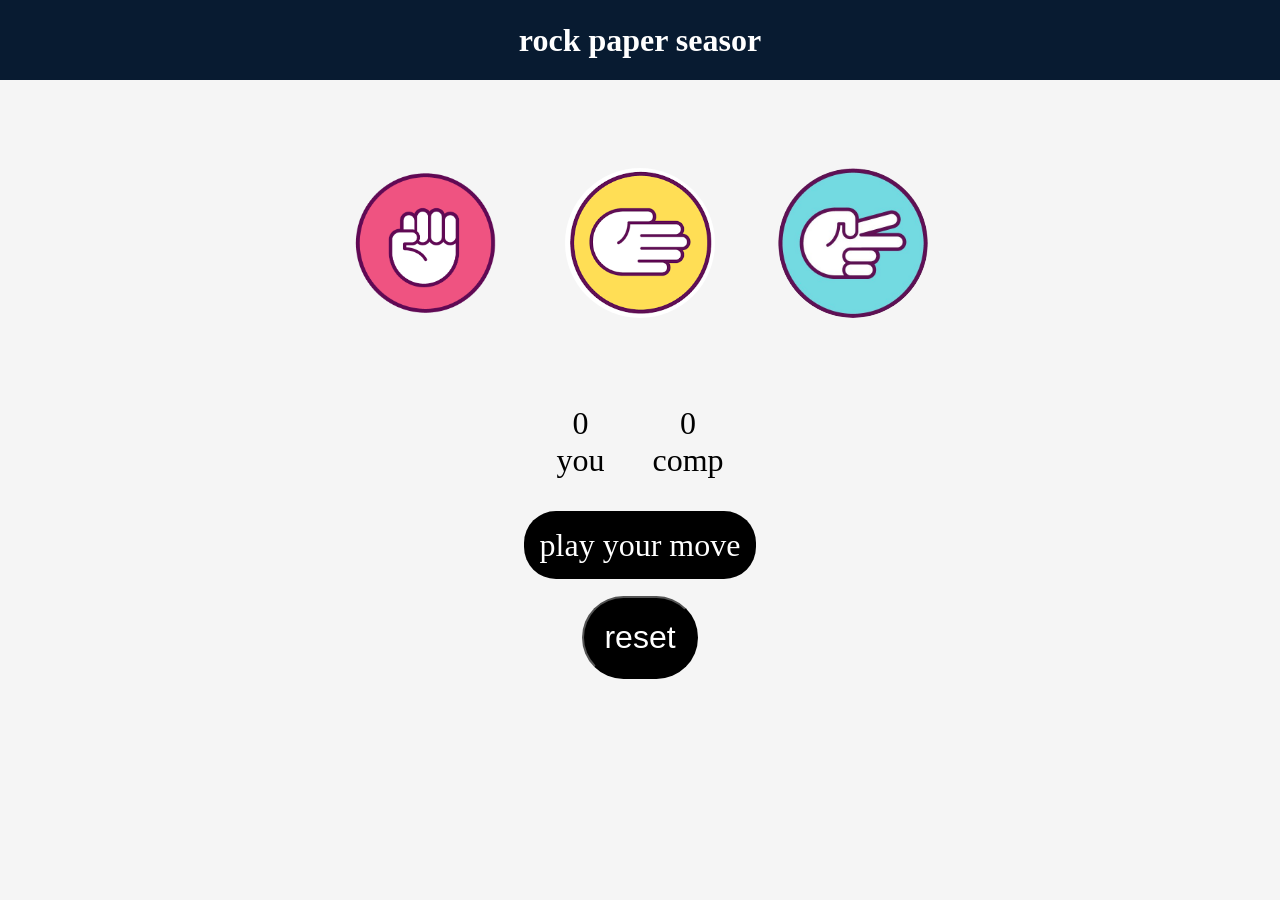
<file: rock-paper-seasor/index.html>
<!DOCTYPE html>
<html lang="en">
<head>
    <meta charset="UTF-8">
    <meta name="viewport" content="width=device-width, initial-scale=1.0">
    <title>r-p-s</title>
    <link rel="stylesheet" href="style.css">
</head>
<body>
    
    <h1>rock paper seasor</h1>
    <div class="choices">
        <div class="choice" id="rock">
            <img src="element/rock.png" alt="rock">
        </div>
        <div class="choice" id="paper">
            <img src="element/paper.png" alt="paper">
        </div>
        <div class="choice" id="scissor">
            <img src="element/scissor.jpg" alt="scissor">
        </div>
    </div>

    <div class="scoreboard">
        <div class="score">
            <p id="uscore">0</p>
            <p>you</p>
        </div>
        <div class="score">
            <p id="cscore">0</p>
            <p>comp</p>
        </div>
    </div>

    <div class="msg-container">
        <p id="msg">
            play your move
        </p>
    </div>

    <button id="resetbtn">
        reset
    </button>

    <script src="script.js"></script>
</body>
</html>
</file>
<file: rock-paper-seasor/style.css>
*{
    margin: 0;
    padding: 0;
    text-align: center;
}

body{
    background-color: whitesmoke;
}

h1{
    background-color: #081b31;
    color: white;
    height: 5rem;
    line-height: 5rem;
}

button{
    background-color: black;
    color: white;
    border-radius: 3rem;
}

.choice{
    height: 165px;
    width: 165px;
    border-radius: 50%;
    display: flex;
    justify-content: center;
    align-items: center;

}

.choice:hover{
    background-color: white;
    cursor: pointer;
}

img{
    height: 150px;
    width: 150px;
    object-fit: cover;
    border-radius: 50%;
}

.choices{
    display: flex;
    justify-content: center;
    align-items: center;
    gap: 3rem;
    margin-top:5rem ;
    margin-bottom: 5rem;
}

.scoreboard{
    display: flex;
    justify-content: center;
    align-items: center;
    font-size: 2rem;
    margin-top: 3rem;
    margin-bottom: 3rem;
    gap: 3rem;
}

.uscore, .cscore{
    font-size: 4rem;
}

.mascontainer{
    margin-top: 5rem;
    margin-bottom: 5rem;
}

#msg{
    background-color: black;
    color: white;
    font-size: 2rem;
    display: inline;
    padding: 1rem;
    border-radius: 2rem;

}

#resetbtn{
    font-size: 2rem;
    margin-top: 2rem;
    padding: 1.3rem;
}

#resetbtn:hover{
    background-color: #081b31;
}
</file>
